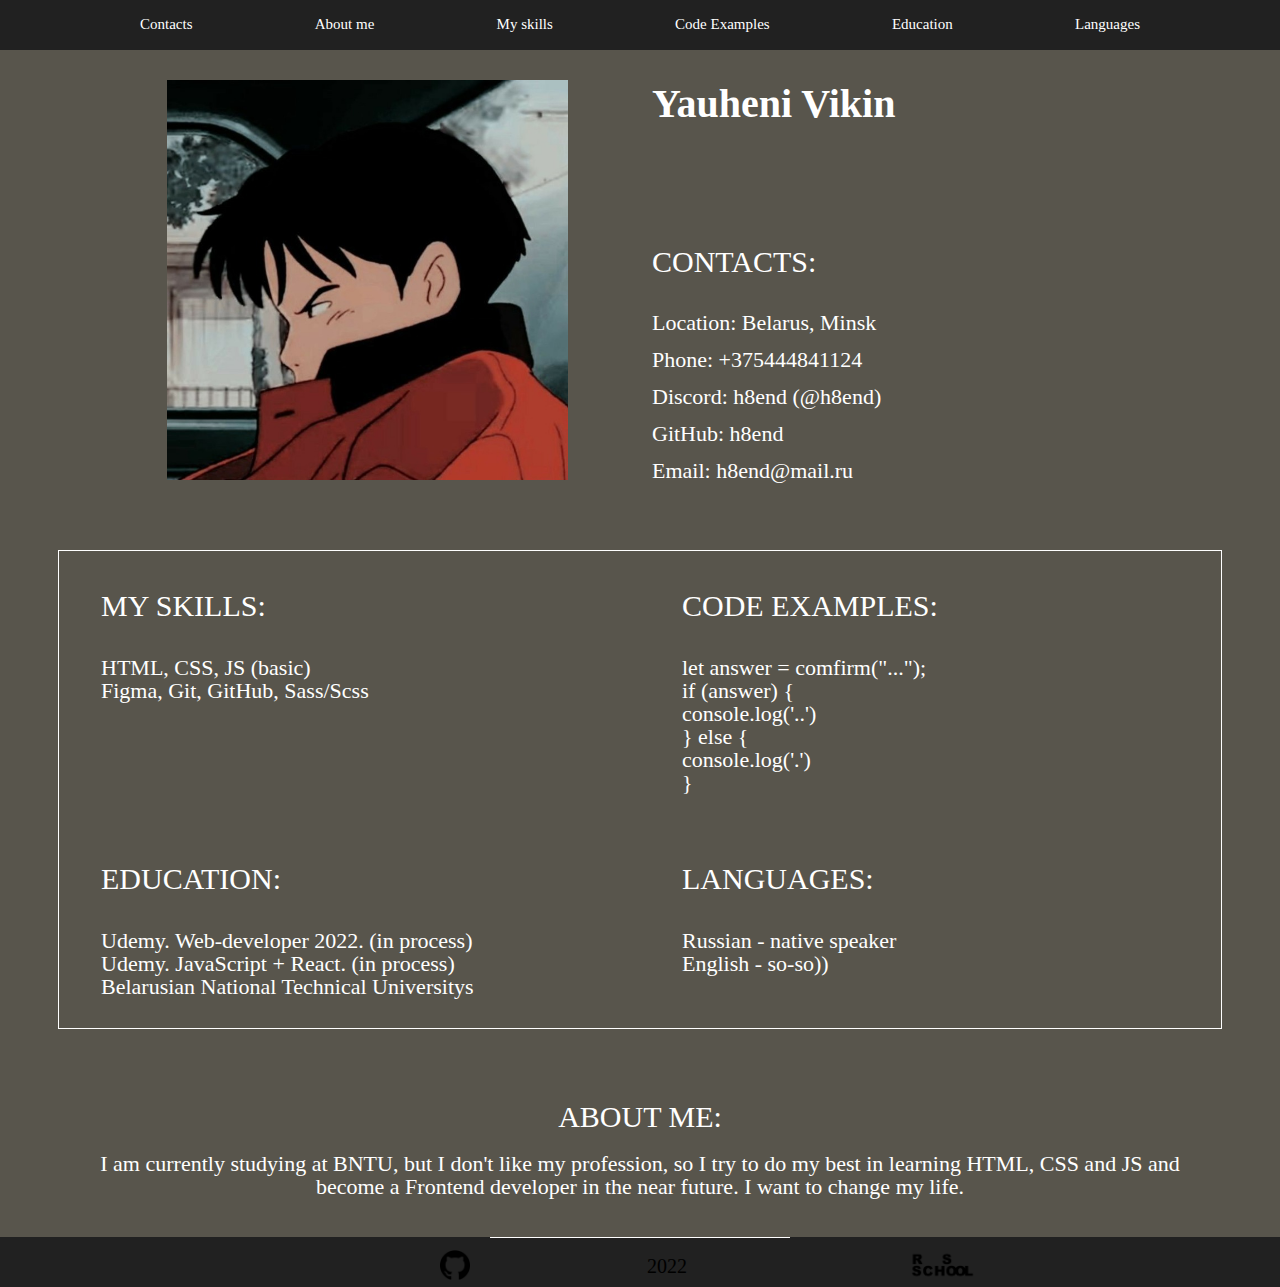
<file: index.html>
<!DOCTYPE html>
<html lang="en">
<head>
    <meta charset="UTF-8">
    <meta http-equiv="X-UA-Compatible" content="IE=edge">
    <meta name="viewport" content="width=device-width, initial-scale=1.0">
    <title>h8end</title>
    <link rel="icon" href="img/favicon/favicon.ico" type="img/x-icon">
    <link rel="stylesheet" href="css/bootstrap-grid.min.css">
    <link rel="stylesheet" href="css/style.css">
    <link rel="stylesheet" href="README.md">
</head>
<body>
    <header>
        <nav>
            <div class="container">
                <ul class="menu">
					<li class="menu_item"><a href="#Contacts" class="menu_link">Contacts</a></li>
					<li class="menu_item"><a href="#Aboutme" class="menu_link">About me</a></li>
					<li class="menu_item"><a href="#Myskills" class="menu_link">My skills</a></li>
					<li class="menu_item"><a href="#CodeExamples" class="menu_link">Code Examples</a></li>
					<li class="menu_item"><a href="#Education" class="menu_link">Education</a></li>
					<li class="menu_item"><a href="#Languages" class="menu_link">Languages</a></li>
				</ul>
            </div>
        </nav>
        <div class="subheader" id="Contacts">
            <div class="container">
                <div class="row">
                    <div class="col-6 col-md-4 offset-md-1">
						<a href="https://github.com/h8end" class="subheader_logo"><img src="img/yatodoroki.jpg" alt="logo"></a></div>    
                     <div class="col-md-6 offset-md-1 ">
                        <div class="subheader_official"><b>Yauheni Vikin</b></div>
                        <div class="subheader_call">Contacts:</div>
                        <div class="subheader_contacts">Location: Belarus, Minsk</div>
						<a href="tel:+375444841124" class="subheader_contacts">Phone: +375444841124</a>
                        <div class="subheader_contacts">Discord: h8end (@h8end)</div>
                        <a href="https://github.com/h8end" class="subheader_contacts">GitHub: h8end</a>
                        <div class="subheader_contacts">Email: h8end@mail.ru</div>
					 </div>   
                </div>
            </div>
        </div>
    </header>
    <!-- <section class="my" id="Myskills"> -->
    <div class="my" id="Myskills">
        <div class="container">
            <div class="row row-cols-2">
                <div class="col">
                    <div class="my_block">
                        <div class="subheader_call">My skills:</div>
                         <div class="my_skills">
                            HTML, CSS, JS (basic)<br>
                            Figma, Git, GitHub, Sass/Scss</div>
                    </div>
                </div>   
                <div class="col">    
                    <div class="my_block">
                        <div class="subheader_call" id="CodeExamples"> Code Examples:</div>
                        <div class="my_skills">
                            let answer = comfirm("...");<br>
                            if (answer) {<br>
                                console.log('..')<br>
                            } else {<br>
                                console.log('.')<br>
                            }
                        </div>
                    </div>
                </div>
                <div class="col">
                    <div class="my_block">
                        <div class="subheader_call" id="Education">Education:</div>
                         <div class="my_skills">
                            Udemy. Web-developer 2022. (in process)<br>
                            Udemy. JavaScript + React. (in process)<br>
                            Belarusian National Technical Universitys
                        </div>
                    </div>
                </div>
                <div class="col">
                    <div class="my_block">
                        <div class="subheader_call">Languages:</div>
                         <div class="my_skills" id="Languages">
                            Russian - native speaker<br>
                            English - so-so))
                        </div>
                    </div>
                </div> 
            </div>
        </div>
    </div>
    <!-- <section class="aboutme" id="Aboutme"> -->
    <div class="aboutme" id="Aboutme">
        <div class="container">
            <h1 class="abouteme_header">About me:</h1>
            <h2 class="abouteme_subheader">I am currently studying at BNTU, but I don't like my profession, so I try to do my best in learning HTML, CSS and JS and become a Frontend developer in the near future. I want to change my life.</h2>
        </div>
    </div>
    <footer>
        <div class="footer_divider"></div>
        <div class="container">
            <div class="row">
                <div class="col">
                    <a href="https://github.com/" class="git_logo"><img src="img/25231.png" alt="git"></a>
                </div>
                <div class="col">
                    <div class="year">2022</div>
                </div>
                <div class="col">
                    <a href="https://rs.school/js/" class="rs_logo"><img src="img/background.png" alt="rs"></a>
                </div>
            </div>
        </div>
    </footer>
</body>
</html>
</file>
<file: css/style.css>
body {
    margin: 0 ;
    
}

header {
    position: relative;
	height: 45px;
}

nav {
	position: fixed;
	width: 100%;
	height: 50px;
	background-color: #212121;
    z-index: 2
}

.menu  {
    display: flex;
	justify-content: space-between;
	padding: 15px 70px;
	margin: 0;
	list-style-type: none;
}

.menu_link {
    color: #ffffff;
	font-size: 15px;
	font-weight: 300;
	text-decoration: none; 
}
.col-md-5 {
    padding: 0 0;
}
.subheader {
    position: absolute;
	top: 50px;
	width: 100%;
	min-height: 500px;
	background-color: #302d21ce;
}
.subheader_logo {
    display: flex;
	width: 400px;
    height: 400px;
	margin: 30px 30px 30px 0;
}
.subheader_official {
    margin: 30px 0 120px 0;
	opacity: 1;
	color: #ffffff;
	font-size: 40px;
	font-weight: 400;
}
.subheader_call {
    display: block;
	margin-top: 10px;
    margin-bottom: 35px;
	color: #ffffff;
	font-size: 30px;
	font-weight: 400;
	text-transform: uppercase;
	text-align: left;
	line-height: 30px;
	text-decoration: none;
}
.subheader_contacts {
    display: block;
	margin-top: 15px;
	color: #ffffff;
	font-size: 22px;
	font-weight: 400;
	text-align: left;
	line-height: 22px;
	text-decoration: none;
}

.my {
    min-height: 550px;
    margin-top: 505px;
    background-color: #302d21ce;
}
.row-cols-2 {
    border: 1px solid #ffffff;
}
.my_block {
    display: block;
	padding: 30px;
}
.my_skills {
	color: #ffffff;
	font-size: 22px;
	font-weight: 400;
	line-height: 23px;
}
.aboutme {
    min-height: 150px;
    background-color: #302d21ce;
}
.abouteme_header {
	margin: 0px;
    text-align: center;
	color: #ffffff;
	font-size: 30px;
	font-weight: 400;
	text-transform: uppercase;
}
.abouteme_subheader {
    text-align: center;
    color: #ffffff;
	font-size: 22px;
	font-weight: 400;
	line-height: 23px;
}
footer {
    height: 50px;
	padding: 20px auto;
    background-color: #212121;
}
.footer_divider {
    width: 300px;
	height: 1px;
	background-color: #ffffff;
	margin: -13px auto;
}

.year {
    margin-top: 30px;
    text-align: center;
    color: #000000;;
    font-size: 20px;
	font-weight: 400;
}
.git_logo {
    margin-left: 370px;
    display: flex;
    margin-top: 25px;
    width: 30px;
    height: 30px;
}
.rs_logo {
    margin-left: 30px;
    display: flex;
    margin-top: 20px;
    width: 80px;
    height: 40px;
}
</file>
